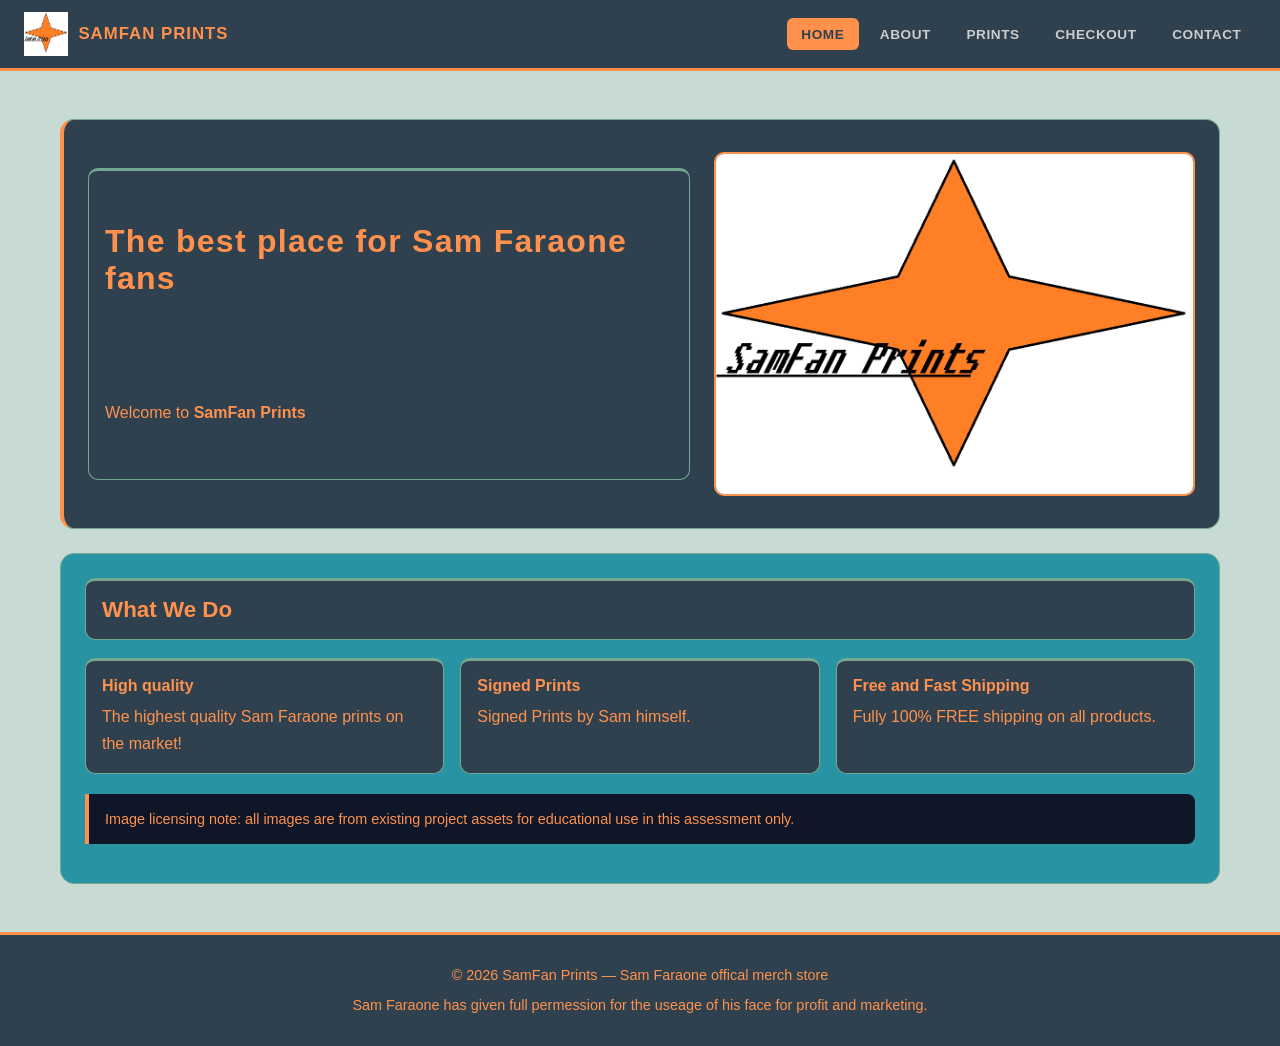
<file: index.html>
<!DOCTYPE html>                    
<html lang="en">                   
<head>                             
    <meta charset="UTF-8">          
    <!-- Tells browser: this is HTML5 -->
    <!-- Root element; lang="en" = English -->
    <!-- Metadata section — not shown on screen -->
    <!-- Supports all standard characters -->
    <meta name="viewport" content="width=device-width, initial-scale=1.0"> <!-- Mobile scaling -->
    <meta name="description" content="SamFan Prints — The best place for Offical Sam Faraone merch!"> <!-- Search engine snippet -->
    <title>SamFan Prints | Store home</title> <!-- Browser tab text -->
    <link rel="stylesheet" href="css/global.css"> <!-- Shared styles for all pages -->
    <link rel="stylesheet" href="css/index.css">  <!-- Extra styles for this page only -->
</head>
<body>  <!-- Everything visible on screen lives here -->
    <!-- HEADER: logo + navigation — same on every page -->
    <header class="site-header">               
        <a class="logo" href="index.html">        
            <img src="img/samfanlogo.png" alt="SamFan Prints logo"> <!-- alt text for 
            accessibility -->
            <span>SamFan Prints</span>             
        </a>
        <input class="menu-toggle" type="checkbox" id="menu-toggle" aria-label="Toggle navigation menu">
        <label class="menu-button" for="menu-toggle">
          <img src="img/samfanlogo.png" alt="" aria-hidden="true">
          <span>Menu</span>
        </label>
        <nav aria-label="Primary">  <!-- nav groups navigation links; aria-label names             
        it -->
            <a class="active" href="index.html">Home</a>
            <a href="about.html">About</a>
            <a href="products.html">Prints</a>
            <a href="checkout.html">Checkout</a>
            <a href="contact.html">Contact</a>
        </nav>
    </header>
    <!-- Semantic header element; sticky top bar -->
    <!-- Logo is a link back to home -->
    <!-- Brand name text beside logo -->
    <!-- MOBILE MENU TOGGLE: shown on mobile only; desktop/tablet keep the normal navigation 
    visible -->
    <input class="menu-toggle" type="checkbox" id="menu-toggle" aria-label="Toggle navigation 
    menu">
    <!-- nav groups navigation links; aria-label names 
    <a class="active" href="index.html">Home</a>     
    <a href="products.html">Sets</a>
    <a href="checkout.html">Checkout</a>
    <a href="contact.html">Contact</a>
    <!-- MAIN: the page's unique content -->
    <!-- class="active" = current page -->
     
    <main>  <!-- Only one <main> per page; screen readers jump to it -->
    <!-- HERO: big welcome message + feature image -->
        <section class="hero">  <!-- class="hero" applies the two-column grid layout -->
            <div class="card-title">                 
                <!-- div groups the text so it sits in the left column -->
                <br>
                <br>
                <h1>The best place for Sam Faraone fans</h1>  <!-- One h1 per page -->
                <br>
                <br>
                <br>
                <br>
                <br>
                <p>Welcome to <strong style="color:var(--accent)">SamFan Prints</strong> 
                </p>  <!-- <strong> makes text bold and signals importance -->
                <br>
                <br>
            </div>
            <img src="img/samfanlogo.png" alt="100% OFF!!!"> <!-- Right-column 
            image -->
        </section>
        <!-- SERVICES: three feature cards -->

        <section>
            <h2 class="card-title">What We Do</h2>  <!-- h2 = section heading -->
            <div class="card-grid">                   
                <!-- Three-column card layout -->
                <article class="card">   <!-- article = self-contained content (a card) -->
                    <h3>High quality</h3>  <!-- h3 = card heading -->
                    <p>The highest quality Sam Faraone prints on the market!</p>
                </article>
                <article class="card">
                    <h3>Signed Prints</h3>
                    <p>Signed Prints by Sam himself.</p>
                    </article>
                    <article class="card">
                    <h3>Free and Fast Shipping</h3>
                    <p>Fully 100% FREE shipping on all products.</p>
                </article>
            </div>
            <p class="note">   <!-- class="note" applies the yellow-bordered info box from index.css -->
            Image licensing note: all images are from existing project assets
            for educational use in this assessment only.
            </p>
        </section>
    </main>
    <!-- FOOTER: site info at the bottom of every page -->
    <footer>
        <p>&copy; 2026 SamFan Prints &mdash; Sam Faraone offical merch store</p>  <!-- &copy; = © 
        symbol -->
        <p>Sam Faraone has given full permession for the useage of his face for profit and marketing.
        </p>
    </footer>
</body>
</html>
</file>
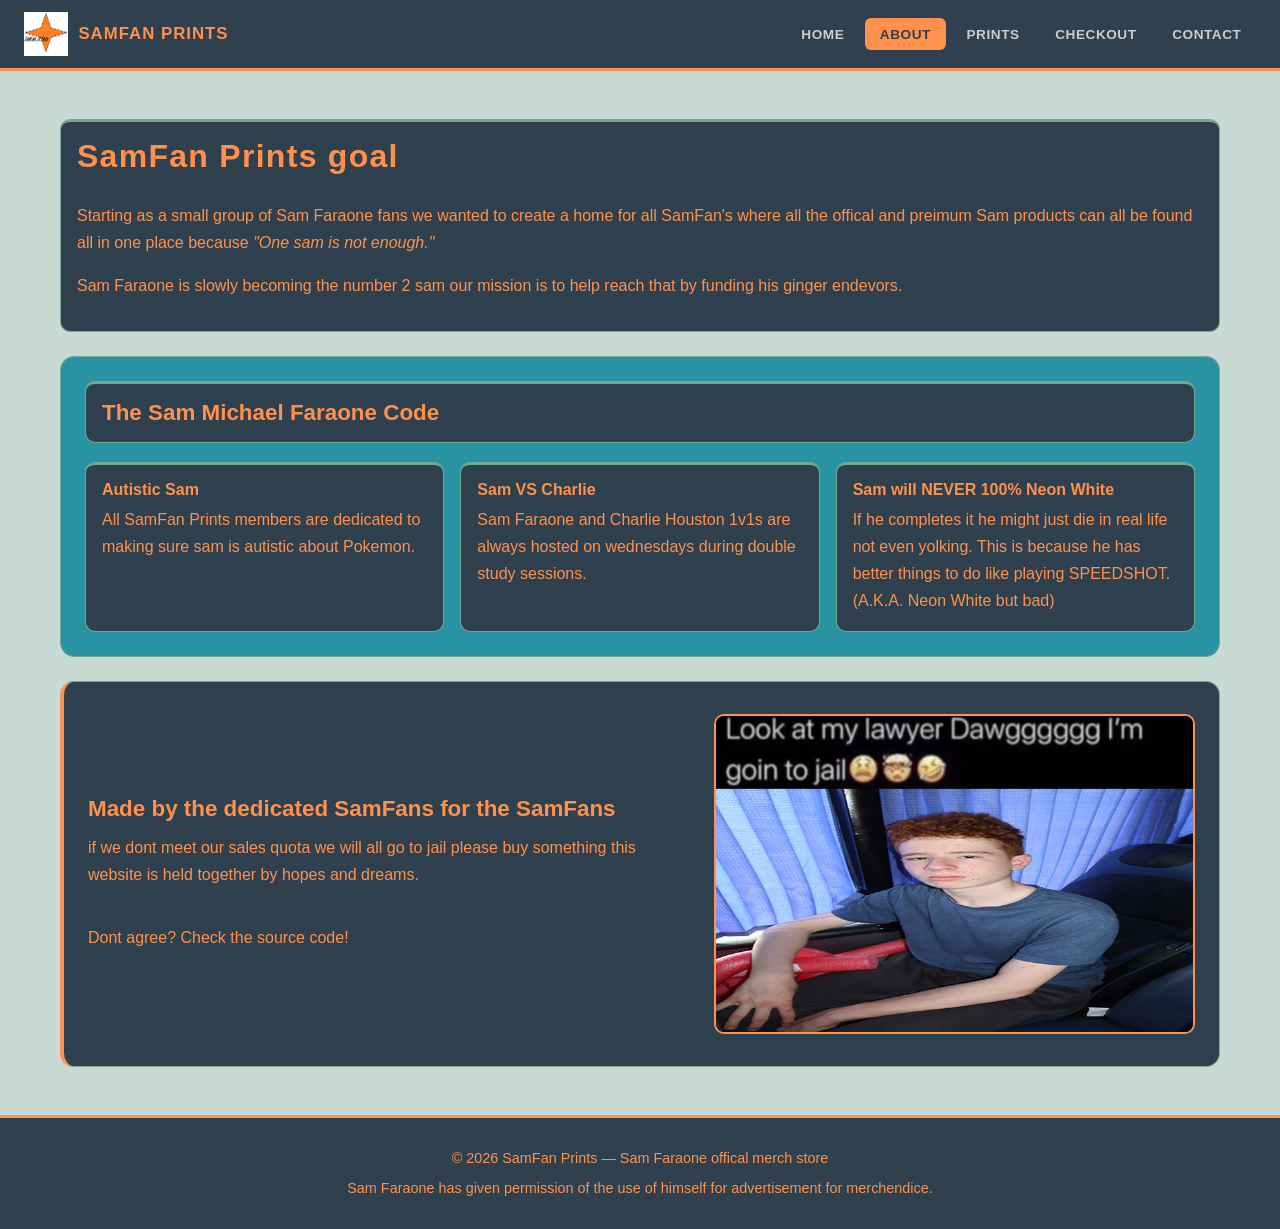
<file: about.html>
<!DOCTYPE html>
<html lang="en">
<head>
    <meta charset="UTF-8">
    <meta name="viewport" content="width=device-width, initial-scale=1.0">
    <meta name="description" content="Contact the Brick Troopers crew for LEGO Star Wars 
    enquiries.">
    <title>SamFan Prints | Contact</title>
    <link rel="stylesheet" href="css/global.css">   <!-- Shared styles (includes form styles) -->
    <link rel="stylesheet" href="css/about.css">  <!-- Contact-page-only styles -->
</head>

<body>
    <!-- HEADER: identical on every page — only class="active" changes -->
<header class="site-header">
    <a class="logo" href="index.html">
    <img src="img/samfanlogo.png" alt="SamFan Prints logo">
    <span>SamFan Prints</span>
    </a>
    <!-- MOBILE MENU TOGGLE: shown on mobile only; desktop/tablet keep the normal navigation visible -->
    <input class="menu-toggle" type="checkbox" id="menu-toggle" aria-label="Toggle navigation menu">
    <label class="menu-button" for="menu-toggle">
      <img src="img/samfanlogo.png" alt="" aria-hidden="true">
      <span>Menu</span>
    </label>
    <nav aria-label="Primary">
    <a href="index.html">Home</a>
    <a class="active" href="about.html">About</a>  <!-- Active = current page -->
    <a href="products.html">Prints</a>
    <a href="checkout.html">Checkout</a>
    <a href="contact.html">Contact</a>
    </nav>
    </header>


<main>
<!-- INTRO: short origin story -->
    <section class="card-title">
    <h1>SamFan Prints goal</h1>
        <p>
        Starting as a small group of Sam Faraone fans we wanted to create a home for all SamFan's where all the offical and preimum Sam products can all be found all in one place because
        <em>"One sam is not enough."</em>  <!-- em = italic emphasis -->
        </p>
        <p>
        Sam Faraone is slowly becoming the number 2 sam our mission is to help reach that by funding his ginger endevors.
        </p>
    </section>

    <!-- VALUE CARDS: three promises in a card grid -->
<section>
    <h2 class="card-title">The Sam Michael Faraone Code</h2>
    <div class="card-grid"><article class="card">
    <h3>Autistic Sam</h3>
    <p>All SamFan Prints members are dedicated to making sure sam is autistic about Pokemon.</p>
    </article>
    <article class="card">
    <h3>Sam VS Charlie</h3>
    <p>Sam Faraone and Charlie Houston 1v1s are always hosted on wednesdays during double study sessions.</p>
    </article>
    <article class="card">
    <h3>Sam will NEVER 100% Neon White</h3>
    <p>If he completes it he might just die in real life not even yolking. This is because he has better things to do like playing SPEEDSHOT.(A.K.A. Neon White but bad)</p>
    </article>
    </div>
    </section>

    <!-- HERO WITH IMAGE: two-column layout -->
<section class="hero about-hero">
    <!-- Two classes: "hero" = layout, "about-hero" = image crop from about.css -->
    <div>
    <h2>Made by the dedicated SamFans for the SamFans</h2>
    <p>if we dont meet our sales quota we will all go to jail please buy something this website is held together by hopes and dreams.</p>
    <br><br>
    <p>Dont agree? Check the source code!</p>
    </div>
    <img src="img/samjaildawg.png" alt="sam sending me to jail dawggg">
    </section>
</main>
<footer>
    <!-- Clears all fields -->
    <p>&copy; 2026 SamFan Prints &mdash; Sam Faraone offical merch store</p>
    <p>Sam Faraone has given permission of the use of himself for advertisement for merchendice.</p>
</footer>
</body>
</html>
</file>
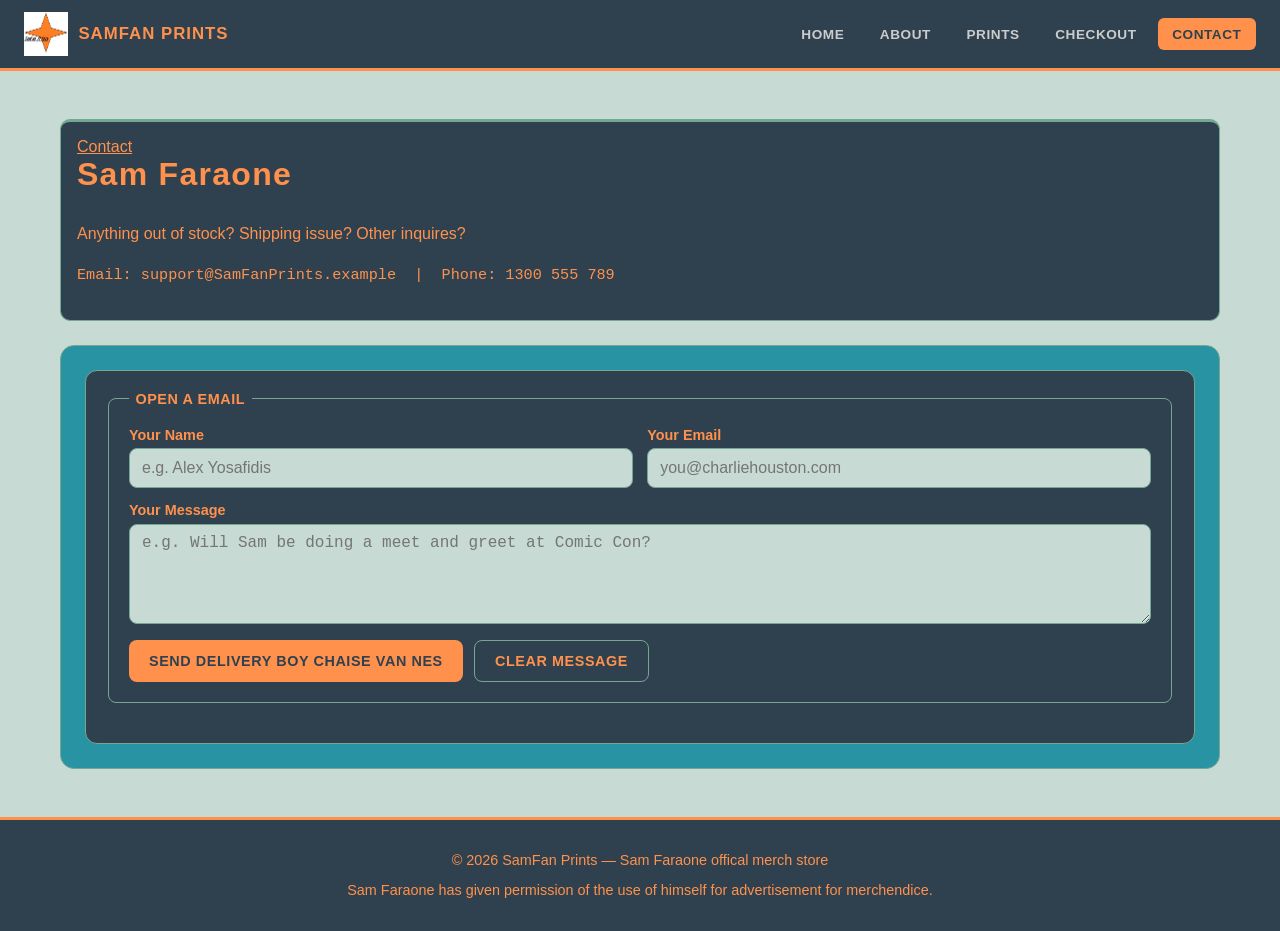
<file: contact.html>
<!DOCTYPE html>
<html lang="en">
<head>
    <meta charset="UTF-8">
    <meta name="viewport" content="width=device-width, initial-scale=1.0">
    <meta name="description" content="Contact The SamFan Managers for any inquires.">
    <title>SamFan Prints | Contact</title>
    <link rel="stylesheet" href="css/global.css">   <!-- Shared styles (includes form styles) -->
    <link rel="stylesheet" href="css/contact.css">  <!-- Contact-page-only styles -->
</head>
<body>
    <header class="site-header">
        <a class="logo" href="index.html">
            <img src="img/samfanlogo.png" alt="SamFan Prints logo">
            <span>SamFan Prints</span>
        </a>
        <!-- MOBILE MENU TOGGLE: shown on mobile only; desktop/tablet keep the normal navigation 
        visible -->
        <input class="menu-toggle" type="checkbox" id="menu-toggle" aria-label="Toggle navigation menu">
        <label class="menu-button" for="menu-toggle">
          <img src="img/samfanlogo.png" alt="" aria-hidden="true">
          <span>Menu</span>
        </label>
        <nav aria-label="Primary">
            <a href="index.html">Home</a>
            <a href="about.html">About</a>
            <a href="products.html">Prints</a>
            <a href="checkout.html">Checkout</a>
            <a class="active" href="contact.html">Contact</a>
        </nav>
    </header>
    <main>
        <section class="card-title">
            <input class="menu-toggle" type="checkbox" id="menu-toggle" aria-label="Toggle navigation 
            menu">
            <a class="active" href="contact.html">Contact</a>  <!-- Active = current page -->
            <!-- CONTACT INTRO -->
            <h1>Sam Faraone</h1>
            <p>Anything out of stock? Shipping issue? Other inquires?</p>
            <p class="contact-details">  <!-- Styled by contact.css: monospace font, yellow -->
            Email: support@SamFanPrints.example &nbsp;|&nbsp; Phone: 1300 555 789
            <!-- &nbsp; = non-breaking space; keeps the | separator from touching the text -->
            </p>
        </section>
        <!-- CONTACT FORM -->
        <section>
            <form action="#" method="post">
                <!-- action="#" = no server connected; method="post" = data sent in request body -->
                <fieldset>  <!-- Groups related fields with a visible border -->
                    <legend>Open a Email</legend>  <!-- Title shown on fieldset border -->
                        <div class="form-grid">  <!-- Two-column grid layout -->
                            <div class="field-group">  <!-- Stack label above input -->
                                <label for="contact_name">Your Name</label>  <!-- for= links to input id= -->
                                <input type="text" id="contact_name" name="contact_name"
                                placeholder="e.g. Alex Yosafidis" required>
                                <!-- type="text" = plain text box; required = can't submit if empty -->
                            </div>

                            <div class="field-group">
                                <label for="contact_email">Your Email</label>
                                <input type="email" id="contact_email" name="contact_email"
                                placeholder="you@charliehouston.com" required>
                                <!-- type="email" validates the address format automatically -->
                            </div>

                            <div class="field-group full">  <!-- class="full" = span both columns -->
                                <label for="contact_message">Your Message</label>
                                <textarea id="contact_message" name="contact_message"
                                placeholder="e.g. Will Sam be doing a meet and greet at Comic Con?" required></textarea>
                                <!-- textarea = multi-line text box; no self-closing tag -->
                            </div>
                        </div>
                        
                        <div class="actions">  <!-- Flexbox row for buttons -->
                            <button type="submit">Send delivery boy Chaise Van Nes</button>  <!-- Submits the form -->
                            <button type="reset">Clear message</button>         
                        </div>
                </fieldset>
            </form>
        </section>
    </main>
        <footer>
            <!-- Clears all fields -->
            <p>&copy; 2026 SamFan Prints &mdash; Sam Faraone offical merch store</p>
            <p>Sam Faraone has given permission of the use of himself for advertisement for merchendice.</p>
        </footer>
</body>
</html>
</file>
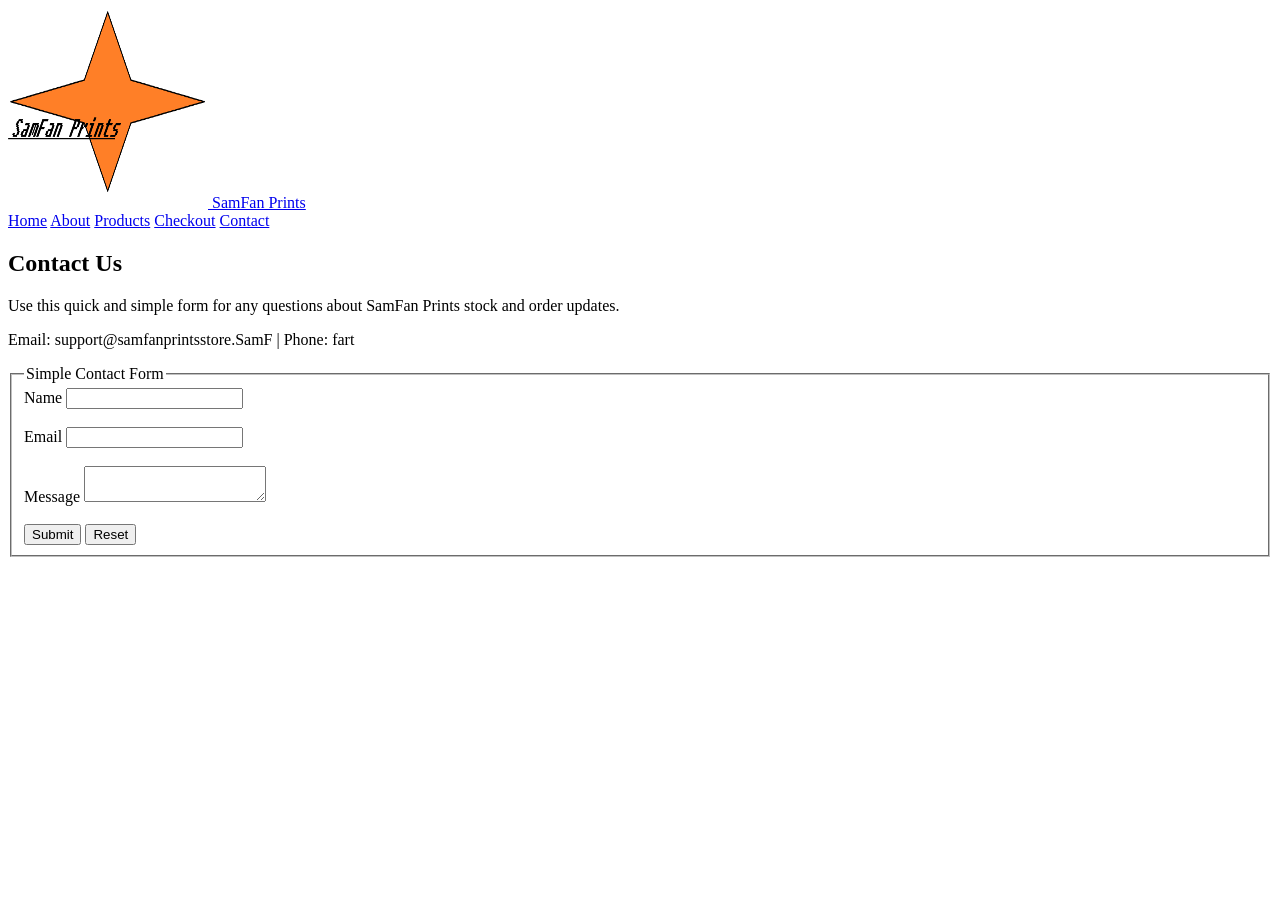
<file: contactold.html>
<!DOCTYPE html>
<html lang="en">
<head>
    <meta charset="UTF-8">
    <Meta name="viewport" content="width=device-width, inital-scale=1.0">
    <meta name="description" content="Contact details for questions on Sam Faraone aura prints.">
    <title>Faraone Fan Offical | Contact</title>
    <link rel="stylesheet" herf="../CSS/screen.css">
</head>

<body>
    <header class="site-header">

    <a class="logo" href="index.html">

    <img src="../img/samfanlogo.png" alt="SamFan Prints" height="200" width="200">

    <span>SamFan Prints</span>
</a>

<nav aria-label="Primary">
    <a href="index.html">Home</a>

    <a href="about.html">About</a>

    <a href="products.html">Products</a>

    <a href="checkout.html">Checkout</a>

    <a class="active" href="contact.html">Contact</a>
  
</nav>
</header>

<main>
    <section>
        <h1>Contact Us</h1>
        <p>Use this quick and simple form for any questions about SamFan Prints stock and order updates.</p>
        <p>Email: support@samfanprintsstore.SamF  |  Phone: fart</p>

    </section>

    <section>
        <form action="#" method="post">
            <fieldset>
                <legend>Simple Contact Form</legend>
                <div class="form-grid">
                    <div class="field-group">
                        <label for="contact_name">Name</label>
                        <input type="text" id="contact_name" name="contact_name" required>
                    </div>
                    <br>
                    <div class="field-group">
                        <label for="contact_email">Email</label>
                        <input type="text" id="contact_email" name="contact_email" required>
                    </div>
<br>

                    <div class="field-group-full">
                        <label for="contact_message">Message</label>
                        <textarea id="contact_message" name="contact_message" required></textarea>
                    </div>
                </div>
                <br>
                <div class="actions">
                    <button type="submit">Submit</button>
                    <button type="reset">Reset</button>

                </div>
            </fieldset>
        </form>
        </section>
        </main>
        </body>
        </html>
    </section>
    </main>
    </body>
</file>
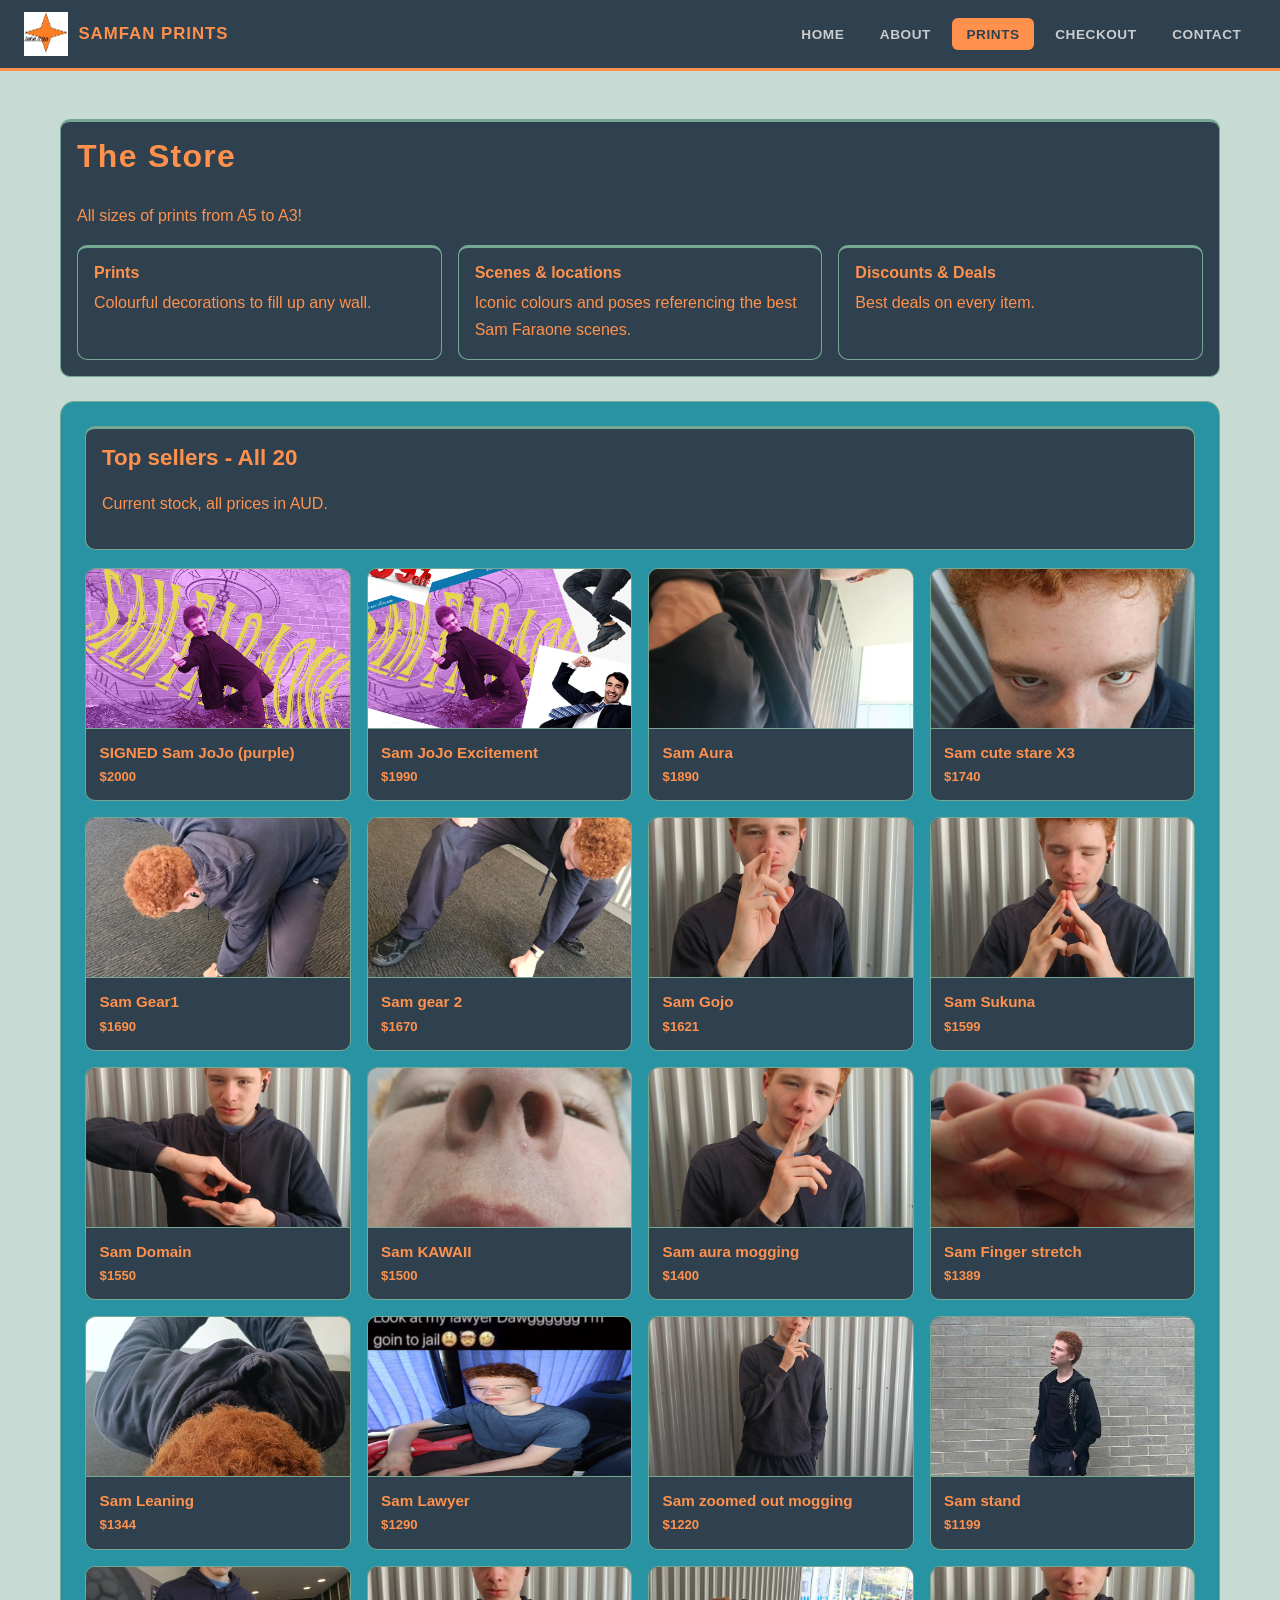
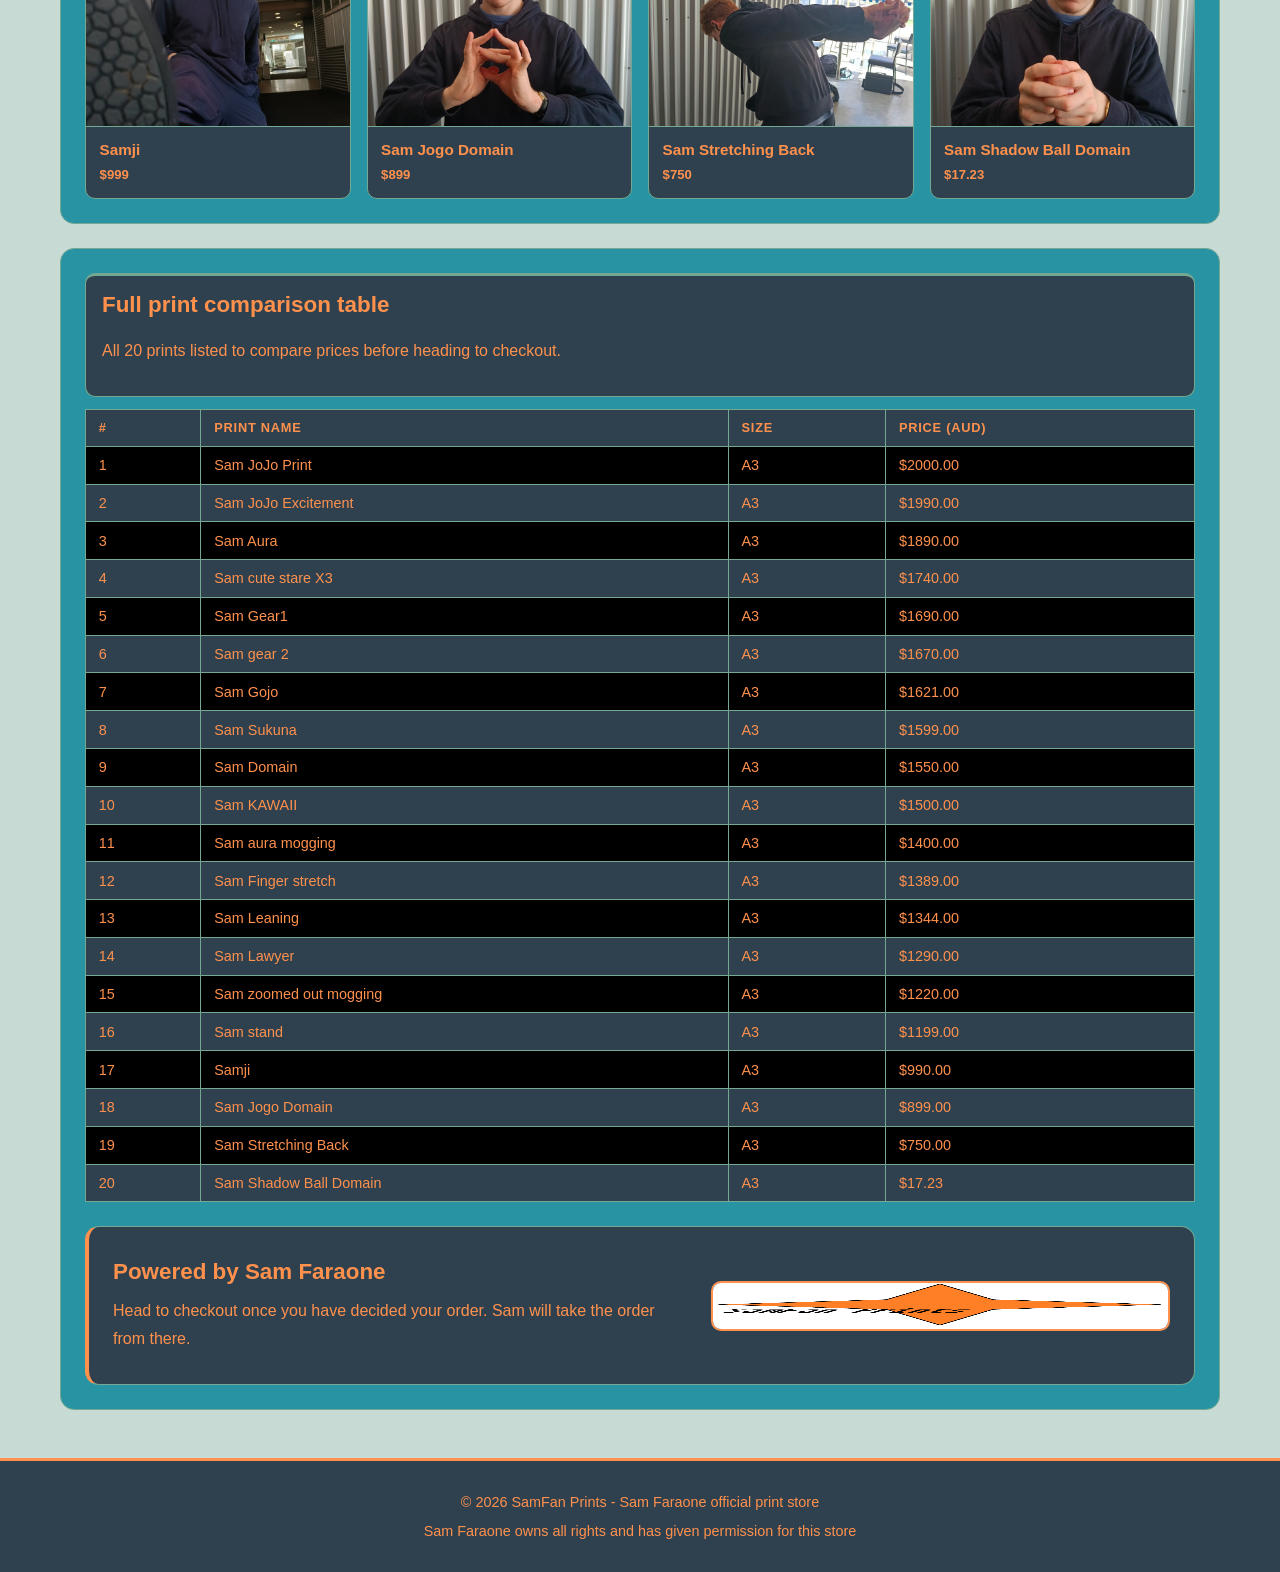
<file: products.html>
<!DOCTYPE html>
<html lang="en">
<head>
<meta charset="UTF-8">
<meta name="viewport" content="width=device-width, initial-scale=1.0">
<meta name="description" content="Browse all 20 prints at SamFan Prints — all sizes from A5 to A3.">
<title>SamFan Prints | Products</title>
<link rel="stylesheet" href="css/global.css">
<link rel="stylesheet" href="css/products.css">
</head>
<body>
    <header class="site-header">
        <a class="logo" href="index.html">
        <img src="img/samfanlogo.png" alt="SamFan Prints logo">
        <span>SamFan Prints</span>
        </a>
        <input class="menu-toggle" type="checkbox" id="menu-toggle" aria-label="Toggle navigation menu">
        <label class="menu-button" for="menu-toggle">
          <img src="img/samfanlogo.png" alt="" aria-hidden="true">
          <span>Menu</span>
        </label>
        <nav aria-label="Primary">
            <a href="index.html">Home</a>
            <a href="about.html">About</a>
            <a class="active" href="products.html">Prints</a>
            <a href="checkout.html">Checkout</a>
            <a href="contact.html">Contact</a>
        </nav>
    </header>
<main>
<!-- Page intro -->
<section class="card-title">
<h1>The Store</h1>
<p>All sizes of prints from A5 to A3!</p>
<div class="card-grid">
<article class="card">
<h3>Prints</h3>
 <p>Colourful decorations to fill up any wall.</p>
 </article>
 <article class="card">
<h3>Scenes &amp; locations</h3>
<p>Iconic colours and poses referencing the best Sam Faraone scenes.</p>
 </article>
 <article class="card">
    <h3>Discounts &amp; Deals</h3>
    <p>Best deals on every item.</p>
     </article>
 </div>
 </section>

 <!-- Product grid — all 20 cards INSIDE .product-grid -->
 <section>
    <div class="card-title">
    <h2>Top sellers - All 20</h2>
    <p>Current stock, all prices in AUD.</p>
    </div>
    <br>
    <div class="product-grid">

    <!--row 1-->
    <article class="product-card">
        <img src="img/samJoJo.png" alt="Sam Jojo purple">
        <div class="product-card-body">
            <h3>SIGNED Sam JoJo (purple)</h3>
            <p class="product-price">$2000</p>
        </div>
    </article>

    <article class="product-card">
        <img src="img/samJoJo copy.png" alt="Sam JoJo EXCITEMENT">
        <div class="product-card-body">
            <h3>Sam JoJo Excitement</h3>
            <p class="product-price">$1990</p>
        </div>
    </article>

    <article class="product-card">
        <img src="img/aura.jpg" alt="Sam AURA">
        <div class="product-card-body">
            <h3>Sam Aura</h3>
            <p class="product-price">$1890</p>
        </div>
    </article>

    <article class="product-card">
        <img src="img/cutestare.jpg" alt="Sam cuteness overload">
        <div class="product-card-body">
            <h3>Sam cute stare X3</h3>
            <p class="product-price">$1740</p>
        </div>
    </article>

    <!--row 2-->
    <article class="product-card">
        <img src="img/gearsam.jpg" alt="Sam gear">
        <div class="product-card-body">
            <h3>Sam Gear1</h3>
            <p class="product-price">$1690</p>
        </div>
    </article>

    <article class="product-card">
        <img src="img/gearsam2.jpg" alt="Sam gear secret">
        <div class="product-card-body">
            <h3>Sam gear 2 </h3>
            <p class="product-price">$1670</p>
        </div>
    </article>

    <article class="product-card">
        <img src="img/Gojo.jpg" alt="Sam gojo">
        <div class="product-card-body">
            <h3>Sam Gojo</h3>
            <p class="product-price">$1621</p>
        </div>
    </article>

    <article class="product-card">
        <img src="img/goku.jpg" alt="Sam jjk domain">
        <div class="product-card-body">
            <h3>Sam Sukuna</h3>
            <p class="product-price">$1599</p>
        </div>
    </article>

    <!--row 3-->
    <article class="product-card">
        <img src="img/jjk.jpg" alt="Sam Jjk domain2">
        <div class="product-card-body">
            <h3>Sam Domain</h3>
            <p class="product-price">$1550</p>
        </div>
    </article>

    <article class="product-card">
        <img src="img/Kawaii.jpg" alt="Sam KAWAII">
        <div class="product-card-body">
            <h3>Sam KAWAII</h3>
            <p class="product-price">$1500</p>
        </div>
    </article>

    <article class="product-card">
        <img src="img/mogging.jpg" alt="Sam Mogging">
        <div class="product-card-body">
            <h3>Sam aura mogging</h3>
            <p class="product-price">$1400</p>
        </div>
    </article>

    <article class="product-card">
        <img src="img/SamFingerstretch.jpg" alt="Sam SamFingerstretch">
        <div class="product-card-body">
            <h3>Sam Finger stretch</h3>
            <p class="product-price">$1389</p>
        </div>
    </article>

    <!--row 4-->
    <article class="product-card">
        <img src="img/samlean.jpg" alt="Sam samlean">
        <div class="product-card-body">
            <h3>Sam Leaning</h3>
            <p class="product-price">$1344</p>
        </div>
    </article>

    <article class="product-card">
        <img src="img/samjaildawg.png" alt="Sam jail">
        <div class="product-card-body">
            <h3>Sam Lawyer</h3>
            <p class="product-price">$1290</p>
        </div>
    </article>

    <article class="product-card">
        <img src="img/SamMoggingzoomedout.jpg" alt="Sam far mogging">
        <div class="product-card-body">
            <h3>Sam zoomed out mogging</h3>
            <p class="product-price">$1220</p>
        </div>
    </article>

    <article class="product-card">
        <img src="img/samStand.jfif" alt="Sam stand">
        <div class="product-card-body">
            <h3>Sam stand</h3>
            <p class="product-price">$1199</p>
        </div>
    </article>

    <!--row 5-->
    <article class="product-card">
        <img src="img/Sanji.jpg" alt="Samji">
        <div class="product-card-body">
            <h3>Samji</h3>
            <p class="product-price">$999</p>
        </div>
    </article>

    <article class="product-card">
        <img src="img/shrinesam.jpg" alt="Sam Volcano domain">
        <div class="product-card-body">
            <h3>Sam Jogo Domain</h3>
            <p class="product-price">$899</p>
        </div>
    </article>

    <article class="product-card">
        <img src="img/stretct.jpg" alt="Sam Backstretch">
        <div class="product-card-body">
            <h3>Sam Stretching Back</h3>
            <p class="product-price">$750</p>
        </div>
    </article>

    <article class="product-card">
        <img src="img/volcano.jpg" alt="Sam Shadow garden">
        <div class="product-card-body">
            <h3>Sam Shadow Ball Domain</h3>
            <p class="product-price">$17.23</p>
        </div>
    </article>

    </div><!-- end .product-grid -->
 </section>

 <!-- data table - all 20 prints -->
  <section>
    <div class="card-title">
    <h2>Full print comparison table</h2>
    <p>All 20 prints listed to compare prices before heading to checkout.</p>
    </div>
    <div class="table-wrap">
        <table>
            <thead>
                <tr>
                    <th>#</th>
                    <th>Print Name</th>
                    <th>Size</th>
                    <th>Price (AUD)</th>
                </tr>
            </thead>
            <tbody>
                <tr><td>1</td><td>Sam JoJo Print</td><td>A3</td><td>$2000.00</td></tr>
                <tr><td>2</td><td>Sam JoJo Excitement</td><td>A3</td><td>$1990.00</td></tr>
                <tr><td>3</td><td>Sam Aura</td><td>A3</td><td>$1890.00</td></tr>
                <tr><td>4</td><td>Sam cute stare X3</td><td>A3</td><td>$1740.00</td></tr>
                <tr><td>5</td><td>Sam Gear1</td><td>A3</td><td>$1690.00</td></tr>
                <tr><td>6</td><td>Sam gear 2</td><td>A3</td><td>$1670.00</td></tr>
                <tr><td>7</td><td>Sam Gojo</td><td>A3</td><td>$1621.00</td></tr>
                <tr><td>8</td><td>Sam Sukuna</td><td>A3</td><td>$1599.00</td></tr>
                <tr><td>9</td><td>Sam Domain</td><td>A3</td><td>$1550.00</td></tr>
                <tr><td>10</td><td>Sam KAWAII</td><td>A3</td><td>$1500.00</td></tr>
                <tr><td>11</td><td>Sam aura mogging</td><td>A3</td><td>$1400.00</td></tr>
                <tr><td>12</td><td>Sam Finger stretch</td><td>A3</td><td>$1389.00</td></tr>
                <tr><td>13</td><td>Sam Leaning</td><td>A3</td><td>$1344.00</td></tr>
                <tr><td>14</td><td>Sam Lawyer</td><td>A3</td><td>$1290.00</td></tr>
                <tr><td>15</td><td>Sam zoomed out mogging</td><td>A3</td><td>$1220.00</td></tr>
                <tr><td>16</td><td>Sam stand</td><td>A3</td><td>$1199.00</td></tr>
                <tr><td>17</td><td>Samji</td><td>A3</td><td>$990.00</td></tr>
                <tr><td>18</td><td>Sam Jogo Domain</td><td>A3</td><td>$899.00</td></tr>
                <tr><td>19</td><td>Sam Stretching Back</td><td>A3</td><td>$750.00</td></tr>
                <tr><td>20</td><td>Sam Shadow Ball Domain</td><td>A3</td><td>$17.23</td></tr>
            </tbody>
        </table>
    </div>

    <section class="hero">
    <div>
        <h2>Powered by Sam Faraone</h2>
        <p>Head to checkout once you have decided your order.
            Sam will take the order from there.
        </p>
    </div>
    <img src="img/samfanlogo.png" width="50" height="50" alt="SamFan Logo">
  </section>
  </section>
  </main>

  <footer>
    <p>&copy; 2026 SamFan Prints - Sam Faraone official print store</p>
    <p>Sam Faraone owns all rights and has given permission for this store</p>
  </footer>

</body>
</html>
</file>
<file: css/global.css>
/* ============================================================
   global.css
   Shared styles loaded by EVERY page on the site.
   Edit colours here to change the look of the whole site.
   ============================================================ */


/* ------------------------------------------------------------
   COLOUR VARIABLES
   Change these values to retheme the entire site instantly.
   ------------------------------------------------------------ */
:root {
  --bg:#c7dad4;   /* Page background — very dark navy             */
  --surface:#2894a3;   /* Section/panel background — slightly lighter  */
  --surface-alt:#2f414f;   /* Alternate panel — used inside forms          */
  --header-bg:#2f414f;   /* Header colour — change this to retheme header*/
  --footer-bg:#2f414f;   /* Footer colour — change this to retheme footer*/
  --accent:#ff914d;   /* LEGO yellow — buttons, headings, borders     */
  --accent-red:#74a892;   /* LEGO red — card top borders                  */
  --text: #ff914d;   /* Main text — off-white                        */
  --text-dark:#2f414f;   /* Dark text — used on yellow backgrounds       */
  --muted: #ff914d;   /* Secondary text — grey                        */
  --border:#74a892;   /* Border lines — dark blue-grey                */
  --textfix:#2f414f;
}


/* ------------------------------------------------------------
   BASE RESET
   ------------------------------------------------------------ */
* {
  box-sizing: border-box; /* Include padding and border in element width */
}

body {
  margin: 0;                                  /* Remove browser's default white gap */
  font-family: Arial, Helvetica, sans-serif;  /* Site font — fallbacks listed left to right */
  background-color: var(--bg);               /* Solid very dark navy — no pattern */
  color: var(--text);                        /* Default off-white text */
  min-height: 100vh;                         /* Page fills at least the full screen height */
  display: flex;                             /* Flexbox so footer stays at bottom */
  flex-direction: column;                    /* Stack children top to bottom */
}

main {
  width: 100%;            /* Fill available width */
  max-width: 1200px;      /* Never wider than 1200px */
  margin: 0 auto;         /* Centre horizontally */
  padding: 1.5rem 1.25rem 3rem; /* Top / sides / bottom spacing */
}

section {
  margin-top: 1.5rem;                /* Gap above each section */
  background-color: var(--surface); /* Dark panel background */
  border: 1px solid var(--border);  /* Thin border around panel */
  border-radius: 14px;              /* Rounded corners */
  padding: 1.5rem;                  /* Space inside the panel */
}


/* ------------------------------------------------------------
   HEADINGS AND TEXT
   ------------------------------------------------------------ */
h1 {
  font-size: 2rem;          /* Large main heading */
  color: var(--accent);     /* LEGO yellow */
  letter-spacing: 0.04em;   /* Slight character spacing */
  margin-top: 0;            /* Remove browser default top margin */
}

h2 {
  font-size: 1.4rem;        /* Section heading */
  color: var(--accent);     /* LEGO yellow */
  margin-top: 0;
}

h3 {
  margin-top: 0;            /* Card / sub-section heading */
  color: var(--text);       /* Off-white — not yellow like h1/h2 */
}

p {
  line-height: 1.7;         /* Comfortable reading spacing (170% of font size) */
  color: var(--muted);      /* Soft grey text */
}

a {
  color: var(--accent);     /* Yellow links */
}

a:hover {
  color: #c7dad4;           /* White on hover */
}


/* ------------------------------------------------------------
   HEADER
   Change --header-bg in :root to update the header colour.
   ------------------------------------------------------------ */
.site-header {
  position: sticky;                          /* Sticks to top when page scrolls */
  top: 0;                                    /* Position at the very top */
  z-index: 20;                               /* Sits above all page content */
  background-color: var(--header-bg);       /* Black — set by --header-bg variable */
  color: #ffffff;
  padding: 0.75rem 1.5rem;                  /* Space inside: top/bottom then sides */
  display: flex;                             /* Logo and nav in one row */
  align-items: center;                       /* Vertically centre both */
  justify-content: space-between;           /* Logo left, nav right */
  gap: 1rem;                                 /* Minimum space between logo and nav */
  border-bottom: 3px solid var(--accent);   /* LEGO yellow underline */
}

.logo {
  display: flex;             /* Image and text sit side by side */
  align-items: center;       /* Vertically centre them */
  gap: 0.65rem;              /* Space between image and text */
  color: var(--accent);      /* Yellow brand text */
  text-decoration: none;     /* No underline on the link */
  font-weight: 900;          /* Extra bold */
  font-size: 1.05rem;
  letter-spacing: 0.06em;
  text-transform: uppercase; /* ALL CAPS */
}

.logo img {
  width: 44px;   /* Fixed logo image size */
  height: 44px;
}

.site-header nav {
  display: flex;      /* Desktop/tablet: links are always visible in a row */
  flex-wrap: wrap;    /* Wrap to next line on narrow screens */
  gap: 0.4rem;        /* Gap between each link */
}

.site-header nav a {
  color: #cccccc;                  /* Light grey link text */
  text-decoration: none;
  padding: 0.45rem 0.85rem;        /* Clickable area around text */
  border-radius: 6px;
  font-weight: 700;
  font-size: 0.85rem;
  letter-spacing: 0.04em;
  text-transform: uppercase;
  border: 1px solid transparent;  /* Invisible border — prevents jumping on hover */
}

.site-header nav a:hover,
.site-header nav a:focus {
  background-color: var(--accent); /* Yellow fill on hover */
  color: var(--text-dark);         /* Black text on yellow */
}

.site-header nav a.active {
  background-color: var(--accent); /* Active page also gets yellow fill */
  color: var(--text-dark);
}


/* ------------------------------------------------------------
   MOBILE HAMBURGER MENU
   The checkbox and label let the menu open/close without JavaScript.
   The icon image is img/icon.png.
   ------------------------------------------------------------ */
.menu-toggle,
.menu-button {
  display: none; /* Hidden on desktop screens */
}

.menu-button {
  align-items: center;
  gap: 0.45rem;
  margin-left: auto;
  background-color: var(--surface-alt);
  color: var(--accent);
  border: 1px solid var(--accent);
  border-radius: 8px;
  padding: 0.45rem 0.7rem;
  font-weight: 800;
  font-size: 0.85rem;
  letter-spacing: 0.04em;
  text-transform: uppercase;
  cursor: pointer;
}

.menu-button img {
  width: 28px;
  height: 28px;
  display: block;
}

.menu-button:hover,
.menu-button:focus {
  background-color: var(--accent);
  color: var(--text-dark);
}

.menu-toggle:focus-visible + .menu-button {
  outline: 3px solid #ffffff;
  outline-offset: 3px;
}


/* ------------------------------------------------------------
   FOOTER
   Change --footer-bg in :root to update the footer colour.
   ------------------------------------------------------------ */
footer {
  margin-top: auto;                          /* Push footer to bottom of page */
  background-color: var(--footer-bg);       /* Black — set by --footer-bg variable */
  border-top: 3px solid var(--accent);      /* LEGO yellow top line */
  color: var(--muted);
  text-align: center;
  padding: 1.5rem 1rem;
}

footer p {
  margin: 0.3rem 0;     /* Tight vertical spacing */
  font-size: 0.9rem;
}

footer a {
  color: var(--accent); /* Yellow links in footer */
  text-decoration: none;
}

footer a:hover {
  color: #ffffff;
}


/* ------------------------------------------------------------
   HERO SECTION — two-column layout: text | image
   Used on: index.html, about.html, products.html
   ------------------------------------------------------------ */
.hero {
  background-color: var(--surface-alt);
  border: 1px solid var(--border);
  border-left: 4px solid var(--accent);  /* Bold yellow left edge */
  border-radius: 14px;
  padding: 2rem 1.5rem;
  display: grid;                          /* Two-column grid */
  grid-template-columns: 1.25fr 1fr;    /* Text wider than image */
  gap: 1.5rem;
  align-items: center;                   /* Vertically centre columns */
}

.hero h1 { margin: 0 0 0.75rem; }  /* Remove top margin, add bottom gap */
.hero h2 { margin: 0 0 0.75rem; }
.hero p  { margin: 0; }

.hero img {
  width: 100%;                        /* Fill its column */
  border-radius: 10px;
  border: 2px solid var(--accent);   /* Yellow image border */
}


/* ------------------------------------------------------------
   CARD GRID — three equal columns
   Used on: index.html, about.html, products.html
   ------------------------------------------------------------ */
.card-grid {
  display: grid;
  grid-template-columns: repeat(3, 1fr); /* 3 equal columns */
  gap: 1rem;
  margin-top: 1rem;
}

.card {
  background-color: var(--surface-alt);
  border: 1px solid var(--border);
  border-top: 3px solid var(--accent-red); /* Red top accent */
  border-radius: 10px;
  padding: 1rem;
}

.card-title {
  background-color: var(--surface-alt);
  border: 1px solid var(--border);
  border-top: 3px solid var(--accent-red); /* Red top accent */
  border-radius: 10px;
  padding: 1rem;
}

.card h3 {
  color: var(--accent);       /* Yellow card heading */
  margin-bottom: 0.45rem;
  font-size: 1rem;
}

.card p { margin: 0; }


/* ------------------------------------------------------------
   BUTTONS AND ACTION ROW
   Used on: checkout.html, contact.html
   ------------------------------------------------------------ */
.actions {
  display: flex;    /* Put buttons side by side */
  flex-wrap: wrap;
  gap: 0.7rem;
  margin-top: 1rem;
}

button {
  border: none;
  border-radius: 8px;
  padding: 0.75rem 1.25rem;
  font-weight: 700;
  cursor: pointer;             /* Hand cursor to show it's clickable */
  font-size: 0.9rem;
  letter-spacing: 0.04em;
  text-transform: uppercase;
}

button[type="submit"] {
  background-color: var(--accent); /* Yellow submit button */
  color: var(--text-dark);         /* Black text on yellow */
}

button[type="reset"] {
  background-color: var(--surface-alt); /* Dark reset button */
  color: var(--muted);
  border: 1px solid var(--border);
}

button:hover,
button:focus {
  background-color: #ffffff; /* White on hover */
  color: var(--text-dark);
}


/* ------------------------------------------------------------
   FORMS
   Used on: checkout.html, contact.html
   ------------------------------------------------------------ */
form {
  background-color: var(--surface-alt);
  border: 1px solid var(--border);
  border-radius: 12px;
  padding: 1.25rem;
}

fieldset {
  border: 1px solid var(--border);  /* Box around field group */
  border-radius: 8px;
  margin-bottom: 1.25rem;
  padding: 1.25rem;
}

legend {
  font-weight: 700;
  color: var(--accent);            /* Yellow group title */
  padding: 0 0.4rem;
  letter-spacing: 0.04em;
  text-transform: uppercase;
  font-size: 0.9rem;
}

.form-grid {
  display: grid;
  grid-template-columns: repeat(2, 1fr); /* Two-column field layout */
  gap: 0.9rem;
}

.field-group {
  display: flex;
  flex-direction: column; /* Label sits above input */
}

.field-group label {
  margin-bottom: 0.35rem;
  font-weight: 700;
  font-size: 0.9rem;
  color: var(--text);
}

.field-group input,
.field-group select,
.field-group textarea {
  width: 100%;
  padding: 0.6rem 0.75rem;
  border: 1px solid var(--border);
  border-radius: 8px;
  font-size: 1rem;
  background-color: var(--bg); /* Match page background */
  color: var(--textfix);
}

.field-group input:focus,
.field-group select:focus,
.field-group textarea:focus {
  outline: none;                   /* Remove default browser outline */
  border-color: var(--accent);    /* Yellow border on focus */
}

.field-group textarea {
  min-height: 100px;
  resize: vertical; /* User can drag to resize height only */
}

.full {
  grid-column: 1 / -1; /* Span all columns in the grid */
}


/* ------------------------------------------------------------
   RESPONSIVE — layout changes for smaller screens
   ------------------------------------------------------------ */
@media (max-width: 900px) {
  /* Tablet: reduce columns from 3/4 to 2 */
  .card-grid    { grid-template-columns: repeat(2, 1fr); }
  .product-grid { grid-template-columns: repeat(2, 1fr); }
}

@media (min-width: 761px) {
  /* Desktop/tablet: always show the navigation links as normal header links. */
  .site-header {
    flex-wrap: nowrap;
  }

  .menu-toggle,
  .menu-button {
    display: none !important; /* The hamburger controls are only for mobile view. */
  }

  .site-header nav {
    display: flex !important; /* Prevents the nav from staying hidden outside mobile view. */
    width: auto;
    flex-direction: row;
    flex-wrap: wrap;
    padding-top: 0;
  }
}

@media (max-width: 760px) {
  /* Phone: hide the nav inside the hamburger menu until the button is tapped. */
  .site-header {
    position: sticky;   /* Keep the compact mobile header visible while scrolling */
    flex-direction: row;
    flex-wrap: wrap;    /* Nav can drop underneath when opened */
    align-items: center;
  }

  .logo {
    max-width: calc(100% - 120px); /* Leaves room for the menu button */
  }

  .menu-toggle {
    display: block;
    position: absolute;
    opacity: 0;         /* Keeps it accessible but visually hidden */
    width: 1px;
    height: 1px;
  }

  .menu-button {
    display: flex;      /* Show the icon button only on mobile */
  }

  .site-header nav {
    display: none;      /* Mobile only: menu starts closed behind the hamburger button */
    width: 100%;
    flex-direction: column;
    flex-wrap: nowrap;
    gap: 0.45rem;
    padding-top: 0.75rem;
  }

  .menu-toggle:checked ~ nav {
    display: flex;      /* Mobile only: menu opens when the checkbox is checked */
  }

  .site-header nav a {
    width: 100%;
    flex: none;
    text-align: left;
  }

  .hero,
  .form-grid,
  .card-grid,
  .product-grid {
    grid-template-columns: 1fr; /* Single column */
  }

  h1 { font-size: 1.5rem; } /* Smaller heading on phones */
}
</file>
<file: css/index.css>
.note {
    background-color: #0e1628;              
    
    /* Dark note box background */
    border-left: 4px solid var(--accent);  /* Yellow left stripe */
    border-radius: 0 8px 8px 0;           
    /* Right corners only rounded */
    padding: 0.85rem 1rem;
    margin-top: 1.25rem;
    font-size: 0.9rem;
    color: var(--muted);                   
    line-height: 1.6;
    }
</file>
<file: css/about.css>
.about-hero img {
    object-fit: cover;   /* Crop image to fill box — no stretching */
    max-height: 320px;   /* Cap portrait photo height */
    }
</file>
<file: css/contact.css>
.contact-details {
    font-family: monospace; /* Fixed-width font — like a terminal */
    font-size: 0.95rem;
    color: var(--accent);   /* LEGO yellow */
    margin-top: 0.5rem;
    }
</file>
<file: css/products.css>
/* ============================================================
products.css — Products page only styles
Loaded by: products.html (after global.css)
============================================================ */
/* --- TABLE -------------------------------------------------- */
.table-wrap {
    overflow-x: auto; /* Horizontal scroll on small screens */
    }

    table {
        width: 100%;
        border-collapse: collapse; /* Merge cell borders into single lines */
        margin-top: 0.75rem;
        font-size: 0.9rem;
        }
        th,
        td {
        border: 1px solid var(--border);
        padding: 0.65rem 0.8rem;
        text-align: left;
        vertical-align: top;       
        /* Align text to top of cell */
        color: var(--text);
        }
        th {
        background-color: #2f414f; /* Darker header row */
        color: var(--accent);      
        font-size: 0.8rem;
        letter-spacing: 0.06em;
        text-transform: uppercase;
        }
        /* Yellow column headings */
        tr:nth-child(even) td {
        background-color: #2f414f; /* Zebra stripe — shades every second row */
        }
        tr:nth-child(odd) td {
            background-color: #000000; /* Zebra stripe — shades every second row */
            }

        /* --- PRODUCT GRID — 4 columns, 5 rows ---------------------- */
.product-grid {
    display: grid;
    grid-template-columns: repeat(4, 1fr); /* 4 equal columns = 20 cards in 5 rows */
    gap: 1rem;
    }

    .product-card {
        background-color: var(--surface-alt);
        border: 1px solid var(--border);
        border-radius: 10px;
        overflow: hidden; /* Clip image corners inside rounded card */
        }
        .product-card:hover {
        border-color: var(--accent); /* Yellow border on hover */
        }
        .product-card img {
        width: 100%;
        height: 160px;
        object-fit: cover;  /* Crop image to fill height */
        display: block;     
        /* Remove inline image gap */
        border-bottom: 1px solid var(--border);
        }
        .product-card-body {
        padding: 0.85rem; /* Inner spacing below image */
        }
        .product-card h3 {
        margin: 0 0 0.3rem;
        font-size: 0.95rem;
        color: var(--text);
        line-height: 1.3;
        }
        .product-price {
        margin: 0 0 0.4rem;
        font-weight: 700;
        color: var(--accent); /* Yellow price */
        font-size: 1.05rem;
        }
        .product-card p {
        margin: 0;
        font-size: 0.82rem;
        line-height: 1.5;
        }

        .product-card {
            background-color: var(--surface-alt);
            border: 1px solid var(--border);
            border-radius: 10px;
            overflow: hidden; /* Clip image corners inside rounded card */
            }
            .product-card:hover {
            border-color: var(--accent); /* Yellow border on hover */
            }
            .product-card img {
            width: 100%;
            height: 160px;
            object-fit: cover;  /* Crop image to fill height */
            display: block;     
            /* Remove inline image gap */
            border-bottom: 1px solid var(--border);
            }
            .product-card-body {
            padding: 0.85rem; /* Inner spacing below image */
            }
            .product-card h3 {
            margin: 0 0 0.3rem;
            font-size: 0.95rem;
            color: var(--text);
            line-height: 1.3;
            }
            .product-price {
            margin: 0 0 0.4rem;
            font-weight: 700;
            color: var(--accent); /* Yellow price */
            font-size: 1.05rem;
            }
            .product-card p {
            margin: 0;
            font-size: 0.82rem;
            line-height: 1.5;
            }
            .product-card {
                background-color: var(--surface-alt);
                border: 1px solid var(--border);
                border-radius: 10px;
                overflow: hidden; /* Clip image corners inside rounded card */
                }
                .product-card:hover {
                border-color: var(--accent); /* Yellow border on hover */
                }
                .product-card img {
                width: 100%;
                height: 160px;
                object-fit: cover;  /* Crop image to fill height */
                display: block;     
                /* Remove inline image gap */
                border-bottom: 1px solid var(--border);
                }
                .product-card-body {
                padding: 0.85rem; /* Inner spacing below image */
                }
                .product-card h3 {
                margin: 0 0 0.3rem;
                font-size: 0.95rem;
                color: var(--text);
                line-height: 1.3;
                }
                .product-price {
                margin: 0 0 0.4rem;
                font-weight: 700;
                color: var(--accent); /* Yellow price */
                font-size: 1.05rem;
                }
                .product-card p {
                margin: 0;
                font-size: 0.82rem;
                line-height: 1.5;
                }
                
        /* --- RESPONSIVE — product grid only ----------------------- */
@media (max-width: 900px) {
    .product-grid { grid-template-columns: repeat(2, 1fr); } /* 2 columns on tablet */
    }
    @media (max-width: 500px) {
    .product-grid { grid-template-columns: 1fr; } /* 1 column on phone */
    }
</file>
